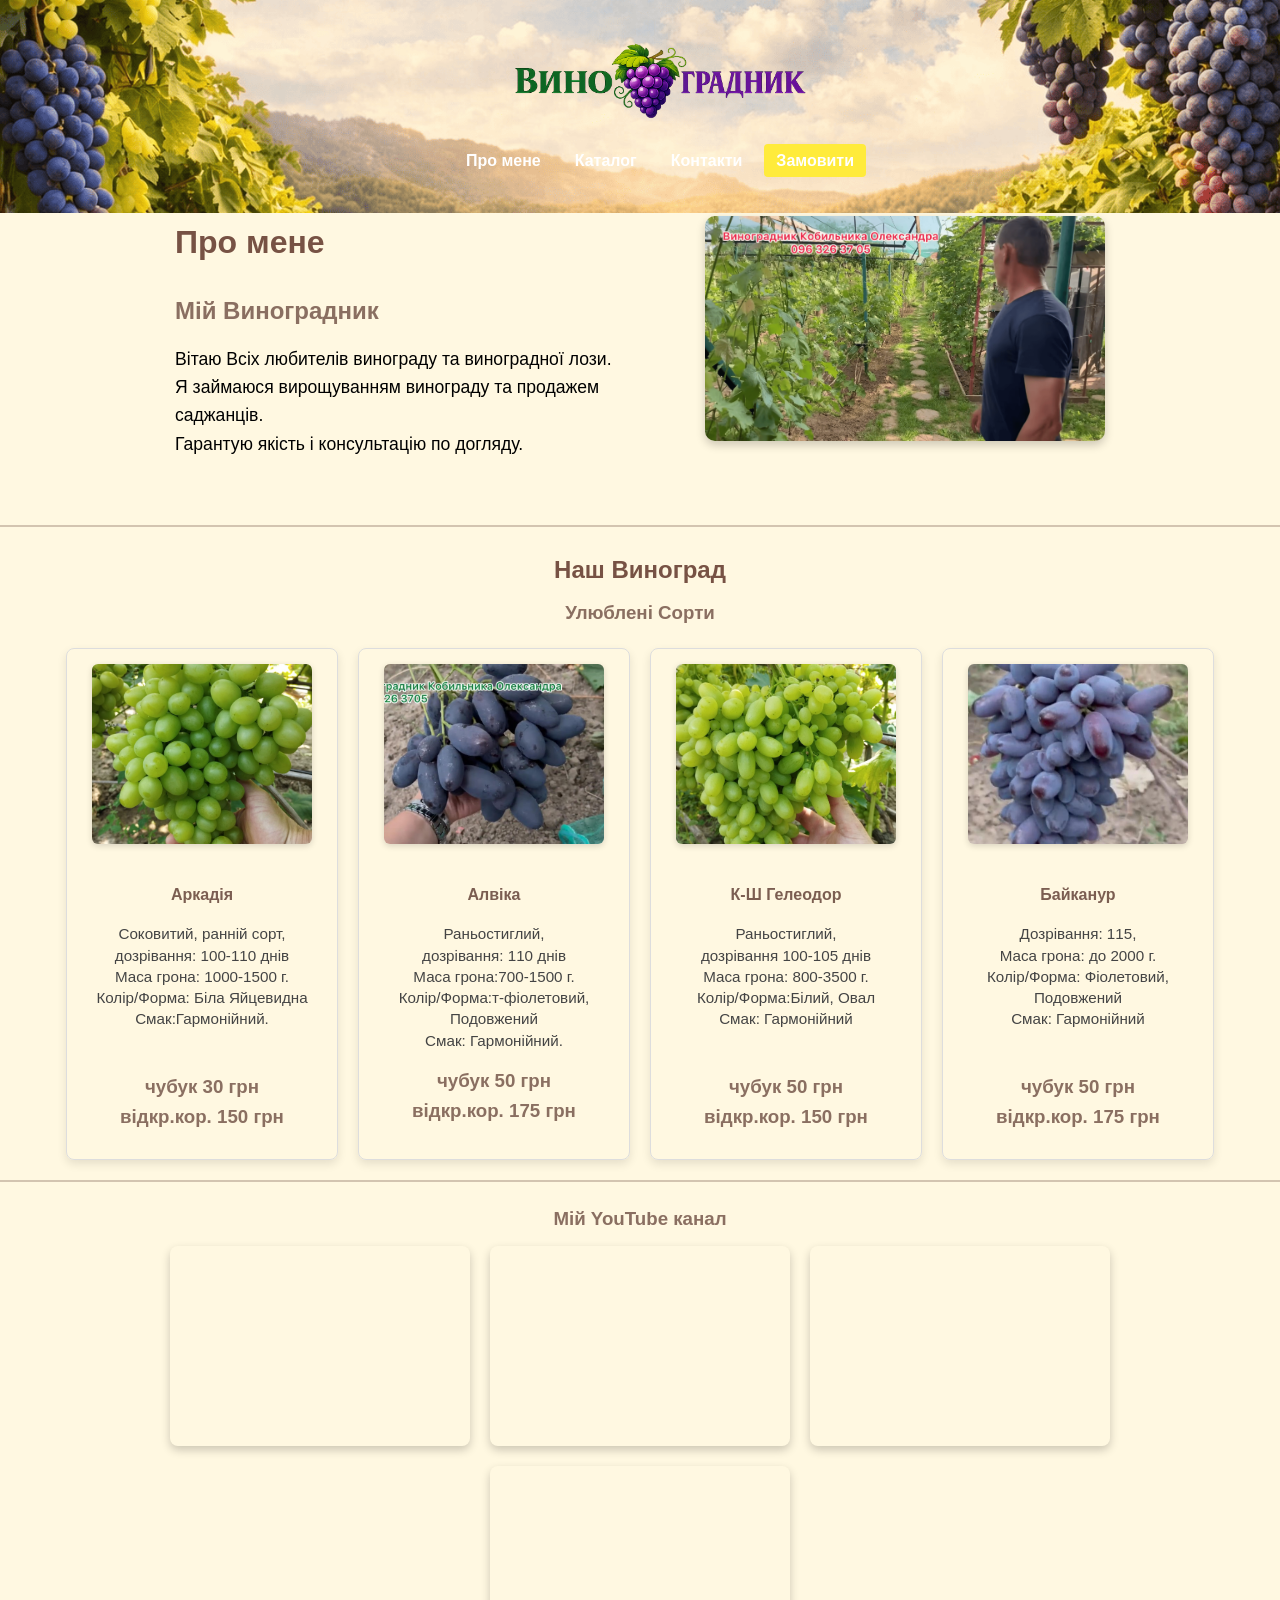
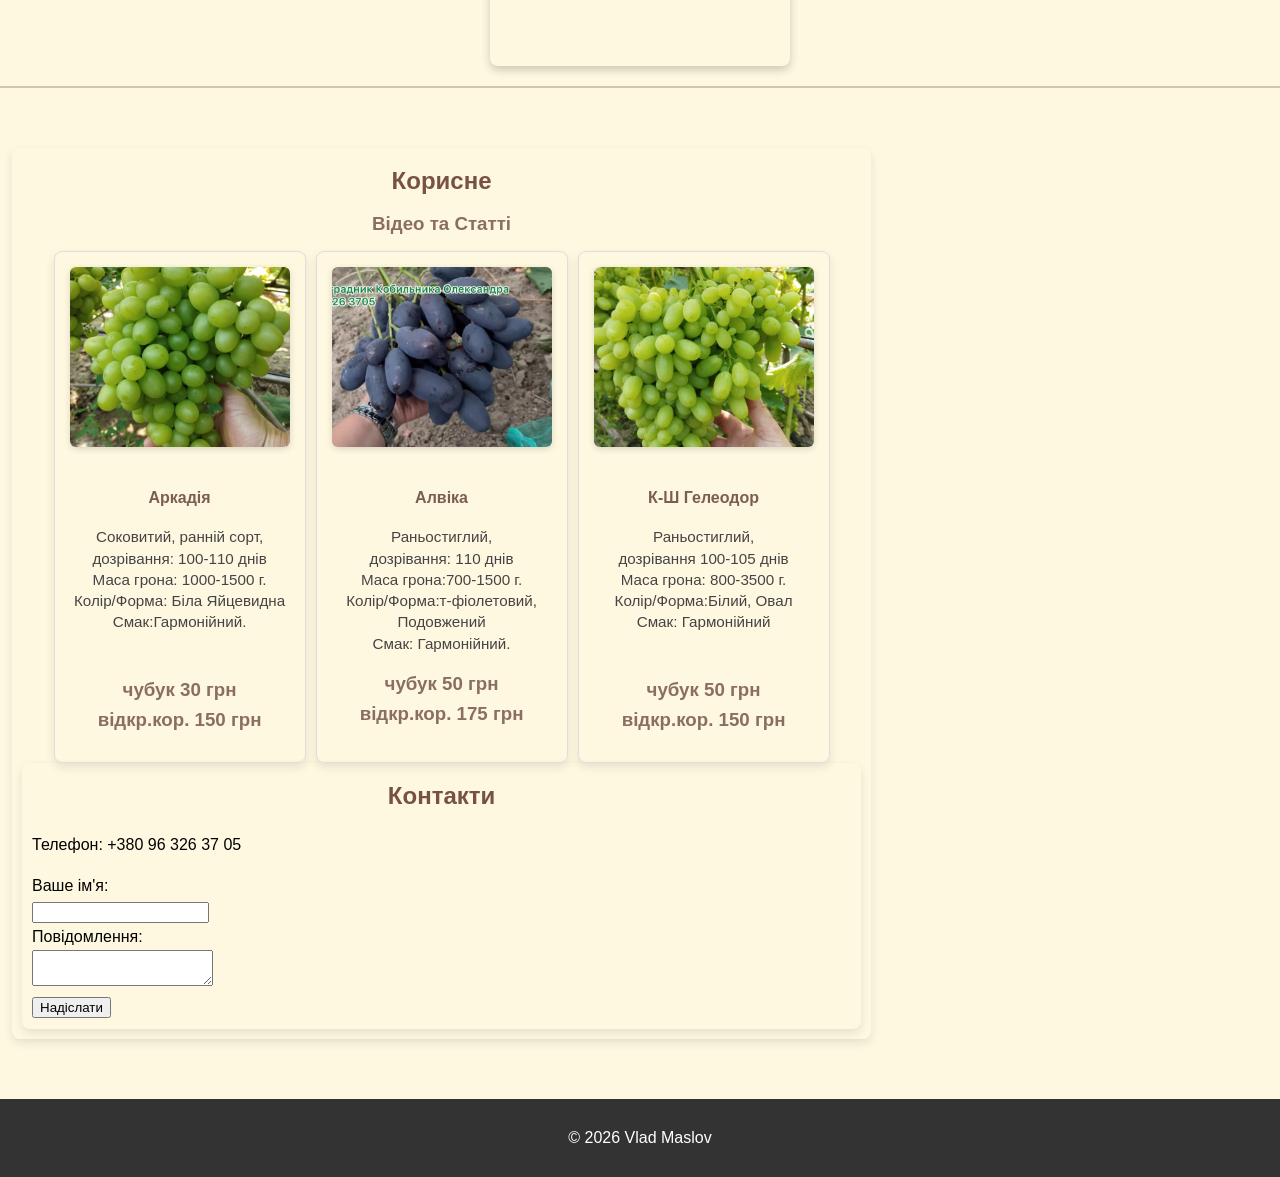
<file: index.html>
<!DOCTYPE html>
<html lang="uk">
<head>
    <meta charset="UTF-8">
    <meta name="viewport" content="width=device-width, initial-scale=1.0">
    <title>Виноградник - Кобильника Олександра</title>
    <link rel="icon" type="image/png" href="./images/Logo-3.png">
    <link rel="stylesheet" href="style.css">
</head>
<body>
    <!--НАВІГАЦІЯ-->
    <header class="site-header">
        <div class="logo-block">
            <a href="#home">
              <img src="./images/Logo-1.png" alt="Виноградник" class="logo">
           </a>
	   
        </div>
	<!-- Кнопка бургер -->
	<button class="menu-toggle" aria-label="Меню">&#9776;</button>

	<nav class="main-nav">
            <ul>
                <li><a href="#about">Про мене</a></li>
                <li><a href="./catalog.html">Каталог</a></li>
		<li><a href="#contacts">Контакти</a></li>
                <li><a href="#orderForm" class="btn-order">Замовити</a></li>
	    </ul>
        </nav>
    </header>

    <!--Про мене-->
    <section id="about" class="about-section">
	    <div class="about-container">
		    <!--фото-->
		    <div class="about-image">
			    <img src="./images/main-1.png" alt="Виноград у винограднику">
		    </div>
		    <!--Текст-->
		    <div class="about-text">
			    <h2>Про мене</h2>
			    <h3>Мій Виноградник</h3>
			    <p>Вітаю Всіх любителів винограду та виноградної лози.<br>
			       Я займаюся вирощуванням винограду та продажем саджанців.<br>
			       Гарантую якість і консультацію по догляду.</p>
		    </div>
	    </div>
    </section>
    <!--Наш Виноград-->
    <section id="vinograd" class="vinograd-section">
                    <h2>Наш Виноград</h2>
		    <h3>Улюблені Сорти</h3>
		    <div class="sort-container">
			    <div class="sort-item">
				    <img src="./images/Arcadiya.png"  class="vinograd-img">
				    <h4>Аркадія</h4>
				    <p>Соковитий, ранній сорт, <br>
				    дозрівання: 100-110 днів<br>
				    Маса грона: 1000-1500 г.<br>
				    Колір/Форма: Біла Яйцевидна<br>
				    Смак:Гармонійний.</p><br>
                    <h3>чубук 30 грн<br>

                    відкр.кор. 150 грн</h3>
			   </div>
			   <div class="sort-item">
				   <img src="./images/Alvika-1.png" class="vinograd-img">
				   <h4>Алвіка</h4>
				   <p>Раньостиглий,<br>
				   дозрівання: 110 днів<br>
				   Маса грона:700-1500 г.<br>
				   Колір/Форма:т-фіолетовий, Подовжений<br>
				  Смак: Гармонійний.</p>
                  <h3>чубук 50 грн<br>
                    
                    відкр.кор. 175 грн</h3>
			   </div>
			   <div class="sort-item">
                   <img src="./images/K-CH-geleodor.png" class="vinograd-img">
				   <h4>К-Ш Гелеодор</h4>
				   <p>Раньостиглий,<br>
				   дозрівання 100-105 днів<br>
				   Маса грона: 800-3500 г.<br>
				   Колір/Форма:Білий, Овал<br>
				   Смак: Гармонійний</p><br>
                   <h3>чубук 50 грн<br>
                    відкр.кор. 150 грн</h3>
			   </div>
			   <div class="sort-item">
                   <img src="./images/Baykanur.png" class="vinograd-img">
				   <h4>Байканур</h4>
				   <p>Дозрівання: 115,<br>
				   Маса грона: до 2000 г.<br>
				   Колір/Форма: Фіолетовий, Подовжений<br>
				   Смак: Гармонійний</p><br>
                   <h3>чубук 50 грн<br>
                    відкр.кор. 175 грн</h3>
			   </div>
			   

		    </div>


    </section>
        <!--YouTube Канал-->
	<section id="My-channel" class="My-channel-section">
		<h3>Мій YouTube канал</h3>
        <div class="video-container">
            <iframe width="300"
            height="200" src="https://www.youtube.com/embed/DwC-nwDrV9Y?si=9KqRI9uF6JiOyKTK" 
            title="YouTube video player" frameborder="0" 
            allow="accelerometer; autoplay; clipboard-write; encrypted-media; gyroscope; picture-in-picture; web-share" 
            referrerpolicy="strict-origin-when-cross-origin" 
            allowfullscreen></iframe>
           <iframe width="300" height="200" 
           src="https://www.youtube.com/embed/lSC8o2u5hg0?si=dcl7k4ADf6okKgFW" 
           title="YouTube video player" 
           frameborder="0" 
           allow="accelerometer; autoplay; clipboard-write; encrypted-media; gyroscope; picture-in-picture; web-share" 
           referrerpolicy="strict-origin-when-cross-origin" 
           allowfullscreen>
            </iframe>
            <iframe width="300" height="200" 
            src="https://www.youtube.com/embed/dnd56WQFyEo?si=K4_MD4WzyqOwqyZD" 
            title="YouTube video player" frameborder="0" 
            allow="accelerometer; autoplay; clipboard-write; encrypted-media; gyroscope; picture-in-picture; web-share" 
            referrerpolicy="strict-origin-when-cross-origin" 
            allowfullscreen></iframe>
            <iframe width="300" height="200" 
            src="https://www.youtube.com/embed/P0jV1dnEngo?si=TiHEXuEs1SaADT0S" 
            title="YouTube video player" frameborder="0" 
            allow="accelerometer; autoplay; clipboard-write; encrypted-media; gyroscope; picture-in-picture; web-share" 
            referrerpolicy="strict-origin-when-cross-origin" 
            allowfullscreen></iframe>
        </div>
	</section>
        <!--Корисне-->
	<section class="info-section">
		<div class="useful-block">
		<h2>Корисне</h2>
                <h3>Відео та Статті</h3>
		<div class="useful-container">
		      <div class="useful-item">
		       <img src="./images/Arcadiya.png"  class="vinograd-img">
		       <h4>Аркадія</h4>
		       <p>Соковитий, ранній сорт, <br>
		       дозрівання: 100-110 днів<br>
		       Маса грона: 1000-1500 г.<br>
		       Колір/Форма: Біла Яйцевидна<br>
		       Смак:Гармонійний.</p><br>
		      <h3>чубук 30 грн<br>
                      відкр.кор. 150 грн</h3>
	              </div>
                      <div class="useful-item">
                       <img src="./images/Alvika-1.png" class="vinograd-img">
                       <h4>Алвіка</h4>
                       <p>Раньостиглий,<br>
                       дозрівання: 110 днів<br>
                       Маса грона:700-1500 г.<br>
                       Колір/Форма:т-фіолетовий, Подовжений<br>
                       Смак: Гармонійний.</p>
                       <h3>чубук 50 грн<br>
                       відкр.кор. 175 грн</h3>
                       </div>
                      <div class="useful-item">
                       <img src="./images/K-CH-geleodor.png" class="vinograd-img">
                       <h4>К-Ш Гелеодор</h4>
                       <p>Раньостиглий,<br>
                       дозрівання 100-105 днів<br>
                       Маса грона: 800-3500 г.<br>
	               Колір/Форма:Білий, Овал<br>
	               Смак: Гармонійний</p><br>
	               <h3>чубук 50 грн<br>
	               відкр.кор. 150 грн</h3>
		       </div>
		 </div>
         
     <!--Контакти-->
       <div class="contacts-block" id="contacts">
        <h2>Контакти</h2>
        <p>Телефон: +380 96 326 37 05</p>
        <form id="orderForm">
            <label>Ваше ім'я:</label><br>
            <input type="text" name="name" required><br>
            <label>Повідомлення:</label><br>
            <textarea name="message" required></textarea><br>
            <button type="submit">Надіслати</button>
        </form>
	</div>
    </section>

    <footer>
        <p>© 2026 Vlad Maslov</p>
    </footer>

    <!-- Telegram інтеграція -->
    <script>
    document.getElementById('orderForm').addEventListener('submit', function(e) {
      e.preventDefault();

      const name = e.target.name.value;
      const message = e.target.message.value;

      const token = "";
      const chatId = "";
      const text = `Нова заявка:\nІм'я: ${name}\nПовідомлення: ${message}`;

      fetch(`https://api.telegram.org/bot${token}/sendMessage?chat_id=${chatId}&text=${encodeURIComponent(text)}`)
        .then(response => {
          if (response.ok) {
            alert("Заявка відправлена у Telegram!");
            e.target.reset();
          } else {
            alert("Помилка при відправці.");
          }
        })
        .catch(() => alert("Помилка з'єднання."));
    });
    </script>
    <script src="script.js"></script>
</body>
</html>
</file>
<file: style.css>
body {
    padding-top: 140px;
    font-family: Arial, sans-serif;
    margin: 0;
    padding-bottom: 0;
    line-height: 1.6;
    background-color: #fff8e1;
}

.site-header {
    position: fixed;
    top: 0;
    left: 0;
    width: 100%;
    z-index: 1000;
    display: flex;
    flex-direction: column;
    justify-content: center;
    align-items: center;
    background: rgba(0,0,0,0.5) url("./images/banner.png") center/cover no-repeat;
    padding: 40px 20px;
    color: white;
}

.logo-block .logo {
    height: 80px;
    margin-bottom: 20px; 
}

.main-nav ul {
    list-style: none;
    display: flex;
    gap: 10px;
    margin: 0;
    padding: 0;
    
}

.main-nav a {
    color: white;
    text-decoration: none;
    font-weight: bold;
    padding: 8px 12px;
    transition: background 0.3s;
}

.main-nav a:hover {
    background-color: #388E3C;
    border-radius: 4px;
}

.about-section {
	padding: 50px 20px;
	background-color: #fff8e1;
}

.about-container {
	display: flex;
	flex-direction: row-reverse;
	align-items: center;
	justify-content: center;
	gap: 30px;
}
.about-image img {
	max-width: 400px;
	border-radius: 10px;
	box-shadow: 0 4px 10px rgba(0,0,0,0.2);
}
.about-text {

	max-width: 500px;
}
.about-text h2 {
	font-size: 2em;
    color: rgba(106, 65, 52, 0.911);
	margin-bottom: 10px;
}
.about-text h3 {
	font-size: 1.5em;
	margin-bottom: 15px;
	color: rgba(109, 76,65,0.8);
}
.about-text p {
	font-size: 1.1em;
	line-height: 1.6;
	margin-top: 10px;

}
.vinograd-section h2 {
	text-align: center;
	color: rgba(106, 65, 52, 0.911);
	margin-top: 4px;
	margin-bottom: 8px;
	font-weight: bold;

}
.vinograd-section h3 {
	text-align: center;
	color: rgba(109, 76,65,0.8);
	margin-top: 2px;
	margin-bottom: 12px;
	font-weight: bold;
}


.sort-container {
    display: flex;
    flex-wrap: wrap;       /* перенос на новий ряд при вузькому екрані */
    gap: 20px;
    justify-content: center;
    margin-top: 20px;
}

.sort-item {
    flex: 0 0 240px;       /* фіксована ширина картки */
    border: 1px solid #ddd;
    padding: 15px;
    text-align: center;
    background: transparent;
    border-radius: 8px;
    box-shadow: 0 4px 10px rgba(0,0,0,0.1);
}

.sort-item h4 {
    color: rgba(109, 76, 65, 0.9);
    margin-bottom: 10px;
    font-weight: bold;
}

.sort-item p {
    font-size: 0.95em;
    line-height: 1.4;
    color: #444;
}

.vinograd-img {
    width: 220px;
    height: 180px;
    object-fit: cover;
    border-radius: 6px;
    margin-bottom: 10px;
    box-shadow: 0 2px 6px rgba(0,0,0,0.15);
}

.My-channel-section h3 {
    text-align: center;
    color: rgba(109, 76,65,0.8);
    margin-top: 2px;
    margin-bottom: 12px;
    font-weight: bold;
}



.info-section {
	display:flex;
	justify-content: space-between;
	align-items: flex-start;
	gap: 30px;
	margin: 40px 0;
}

/*.useful-block {
	flex: 2;
}
.contacts-block {
	flex: 1;
}
*/

.useful-block h2 {
	text-align: center;
	color: rgba(106, 65, 52, 0.911);
	margin-top: 4px;
	margin-bottom: 8px;
	font-weight: bold;
}
.useful-block h3 {
	text-align: center;
        color: rgba(109, 76,65,0.8);
        margin-top: 2px;
        margin-bottom: 12px;
        font-weight: bold;
}



.useful-block {
	background-color: #fff8e1;
	padding: 10px;
	border-radius: 8px;
	box-shadow: 0 4px 10px rgba(0,0,0,0.1);
}
.useful-item p {
	font-size: 0.95em;
	line-height: 1.4;
	color: #444;
}


.useful-container {
	display: flex;
	flex-wrap: wrap;
	gap: 10px;
	justify-content: center;
	margin-top: 10px;
}

.useful-item {
	flex: 0 0 1px;
	border: 1px solid #ddd;
	padding: 15px;
	text-align: center;
	background: transparent;
	border-radius: 8px;
	box-shadow: 0 4px 10px rgba(0,0,0,0.1);

}
.useful-item h4 {
	color: rgba(109, 76,65, 0.9);
	margin-bottom: 10px;
	font-weight: bold;
}
.useful-item p {
	font-size: 0.95em;
	line-height: 1.4;
	color: #444;
}

.contacts-block {
	background-color: #fff8e1;
	padding: 10px;
	border-radius: 8px;
	box-shadow: 0 4px 10px rgba(0,0,0,0.1);
}




.btn-order {
    background-color: #FFEB3B;
    color: #333;
    border-radius: 4px;
}
.menu-toggle {
	display: none;
	font-size: 28px;
	background: none;
	border: none;
	color: white;
	cursor: pointer;
}

/* Адаптивність для телефонів */
@media (max-width: 768px) {
    .menu-toggle {
	    display: block;
    }
    .main-nav {
	    display: none;
	    width: 100%;
    }
    .main-nav.active {
	    display: block;
    }
    .main-nav ul {
	    flex-direction: column;
	    width: 100%;
    }
    .main-nav a {
	    display: block;
	    width: 100%;
	    padding: 12px;
	    text-align: left;
    }
    .about-container {
	    flex-direction: column;
	    text-align: center;
    }
    .about-text {
	    max-width: 100%;
    }
    .info-section {
	    flex-direction: column;
    }
}
section {
    margin: 0;
    padding: 20px 12px;
    background-color: #fff8e1;
    border-bottom: 2px solid rgba(109, 76, 65, 0.3);
}
section:last-of-type {
	border-bottom: none;
}
.item {
    border: 1px solid #ddd;
    padding: 10px;
    margin: 10px;
    display: inline-block;
    width: 200px;
    text-align: center;
    background: #fff;
    border-radius: 8px;
    box-shadow: 0 4px 10px rgba(0,0,0,0.1);
}

footer {
    background: #333;
    color: white;
    text-align: center;
    padding: 10px;
    margin: 0;
}
.iframe-container {
    position: relative;
    width: 100%;
    padding-bottom: 75%;
    height: 0;
    overflow: hidden;
}
.iframe-container iframe {
    position: absolute;
    top: 0;
    left: 0;
    width: 100%;
    height: 100%;
    border: 1px solid #ccc;
}
/*Контейнер для відео (адаптивний0 */
.video-container {
	display: flex;
	flex-wrap: wrap;
	gap: 20px;
	justify-content: center;

}
.video-container iframe {
    border-radius: 8px;
    box-shadow:0 4px 10px rgba(0,0,0,0.2);    
}
/*кнопка для google drive*/
.btn-drive {
    display: inline-block;
    background-color: #4CAF50; 
    color: white;
    font-weight: bold;
    padding: 12px 20px;
    border-radius: 6px;
    text-decoration: none;
    transition: background 0.3s, transform 0.2s;
}
.btn-drive:hover {
    background-color: #388E3C;
    transform: scale(1.05);
}
</file>
